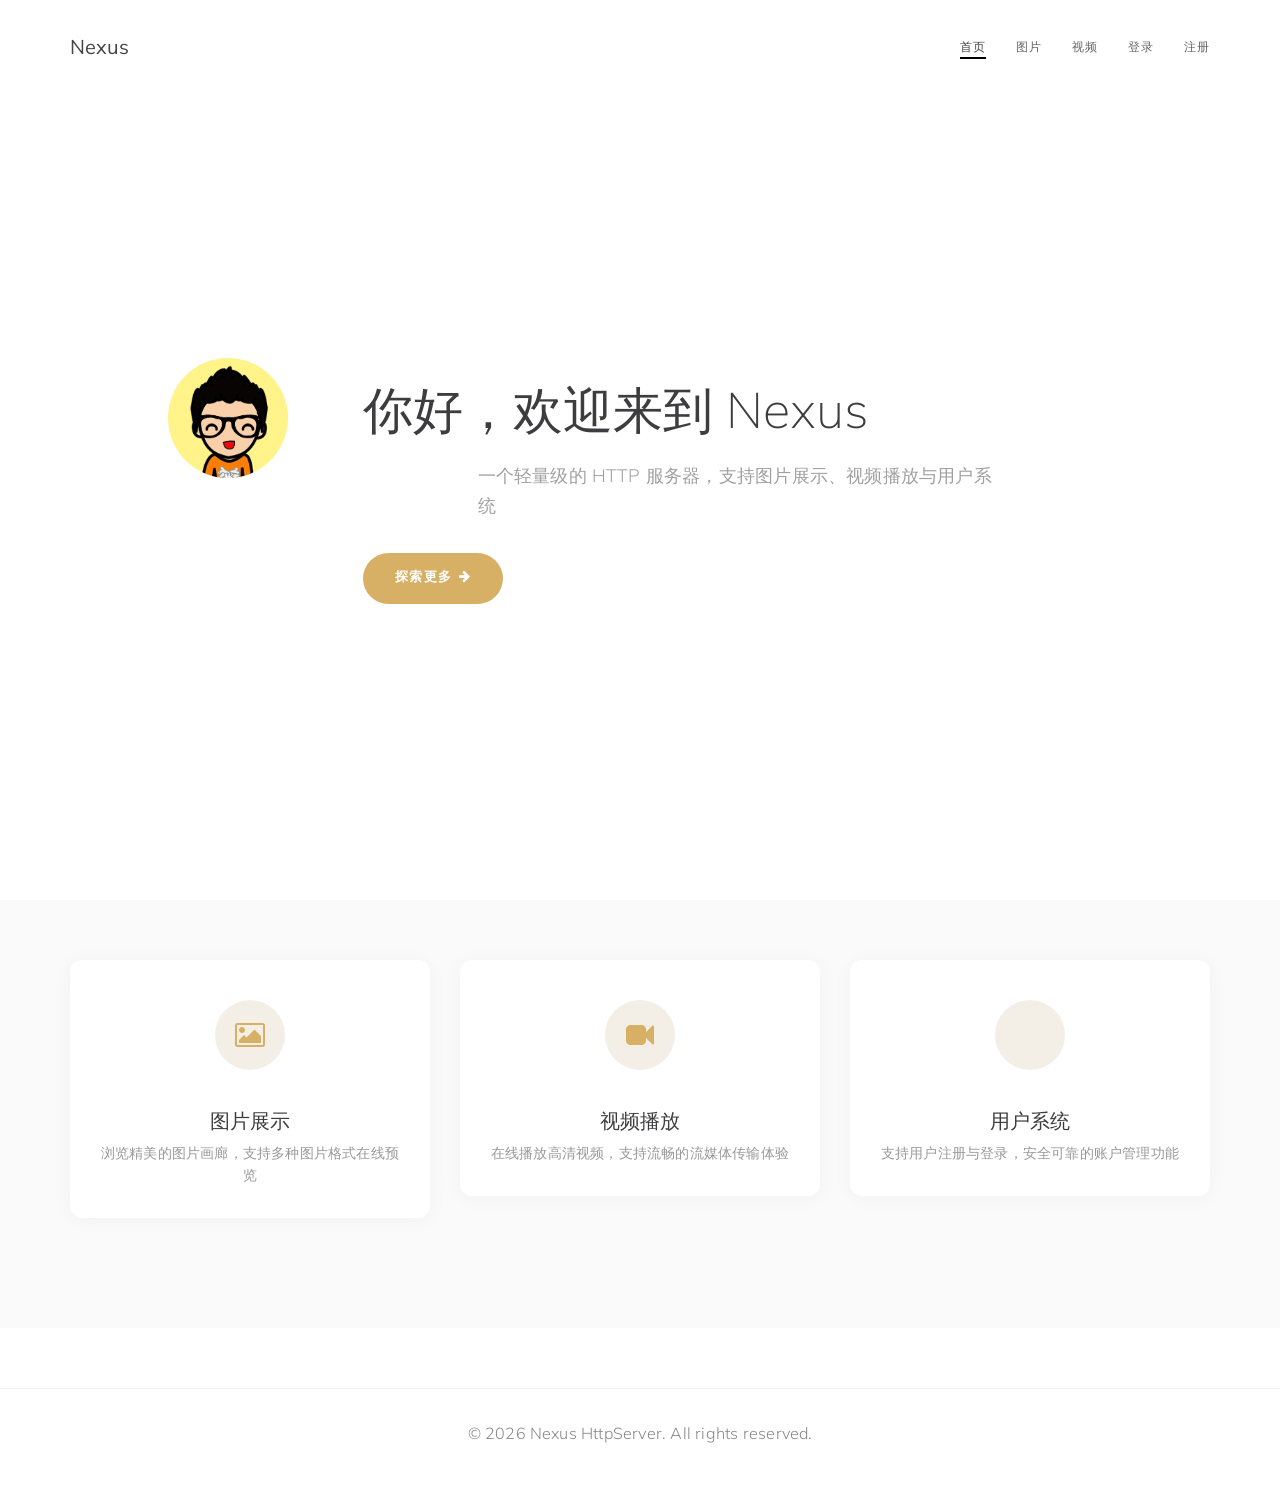
<file: webroot/index.html>
<!--
 * @Author       : nexus
 * @Date         : 2026-07-01
 * @copyleft GPL 2.0
-->
<!DOCTYPE html>
<html lang="en">

<head>
    <meta charset="UTF-8">
    <title>NEXUS-首页</title>
    <link rel="icon" href="images/favicon.ico">
    <link rel="stylesheet" href="css/bootstrap.min.css">
    <link rel="stylesheet" href="css/animate.css">
    <link rel="stylesheet" href="css/magnific-popup.css">
    <link rel="stylesheet" href="css/font-awesome.min.css">
    <link rel="stylesheet" href="css/style.css">
</head>

<body data-spy="scroll" data-target=".navbar-collapse" data-offset="50">

    <!-- PRE LOADER -->
    <div class="preloader">
        <div class="spinner">
            <span class="spinner-rotate"></span>
        </div>
    </div>

    <!-- NAVIGATION -->
    <div class="navbar custom-navbar navbar-fixed-top" role="navigation">
        <div class="container">
            <div class="navbar-header">
                <button class="navbar-toggle" data-toggle="collapse" data-target=".navbar-collapse">
                    <span class="icon icon-bar"></span>
                    <span class="icon icon-bar"></span>
                    <span class="icon icon-bar"></span>
                </button>
                <a href="/" class="navbar-brand">Nexus</a>
            </div>
            <div class="collapse navbar-collapse">
                <ul class="nav navbar-nav navbar-right">
                    <li class="active"><a href="/">首页</a></li>
                    <li><a href="/picture">图片</a></li>
                    <li><a href="/video">视频</a></li>
                    <li><a href="/login">登录</a></li>
                    <li><a href="/register">注册</a></li>
                </ul>
            </div>
        </div>
    </div>

    <!-- HERO SECTION -->
    <section id="home">
        <div class="container">
            <div class="row">
                <div class="col-md-offset-1 col-md-2 col-sm-3">
                    <img src="images/profile-image.jpg" class="wow fadeInUp img-responsive img-circle"
                         data-wow-delay="0.2s" alt="profile">
                </div>
                <div class="col-md-8 col-sm-8">
                    <h1 class="wow fadeInUp" data-wow-delay="0.4s">你好，欢迎来到 Nexus</h1>
                    <p class="hero-subtitle wow fadeInUp" data-wow-delay="0.6s">
                        一个轻量级的 HTTP 服务器，支持图片展示、视频播放与用户系统
                    </p>
                    <a href="/picture" class="wow fadeInUp btn btn-default section-btn" data-wow-delay="0.8s">
                        探索更多 <i class="fa fa-arrow-right"></i>
                    </a>
                </div>
            </div>
        </div>
    </section>

    <!-- FEATURES SECTION -->
    <section class="features-section">
        <div class="container">
            <div class="row">
                <div class="col-md-4 col-sm-6">
                    <div class="feature-card wow fadeInUp" data-wow-delay="0.2s">
                        <div class="feature-icon"><i class="fa fa-image"></i></div>
                        <h3>图片展示</h3>
                        <p>浏览精美的图片画廊，支持多种图片格式在线预览</p>
                    </div>
                </div>
                <div class="col-md-4 col-sm-6">
                    <div class="feature-card wow fadeInUp" data-wow-delay="0.4s">
                        <div class="feature-icon"><i class="fa fa-video-camera"></i></div>
                        <h3>视频播放</h3>
                        <p>在线播放高清视频，支持流畅的流媒体传输体验</p>
                    </div>
                </div>
                <div class="col-md-4 col-sm-6">
                    <div class="feature-card wow fadeInUp" data-wow-delay="0.6s">
                        <div class="feature-icon"><i class="fa fa-user-circle-o"></i></div>
                        <h3>用户系统</h3>
                        <p>支持用户注册与登录，安全可靠的账户管理功能</p>
                    </div>
                </div>
            </div>
        </div>
    </section>

    <!-- FOOTER -->
    <div class="site-footer">
        <div class="container">
            <p>© 2026 Nexus HttpServer. All rights reserved.</p>
        </div>
    </div>

    <!-- SCRIPTS -->
    <script src="js/jquery.js"></script>
    <script src="js/bootstrap.min.js"></script>
    <script src="js/smoothscroll.js"></script>
    <script src="js/jquery.magnific-popup.min.js"></script>
    <script src="js/magnific-popup-options.js"></script>
    <script src="js/wow.min.js"></script>
    <script src="js/custom.js"></script>
</body>

</html>
</file>
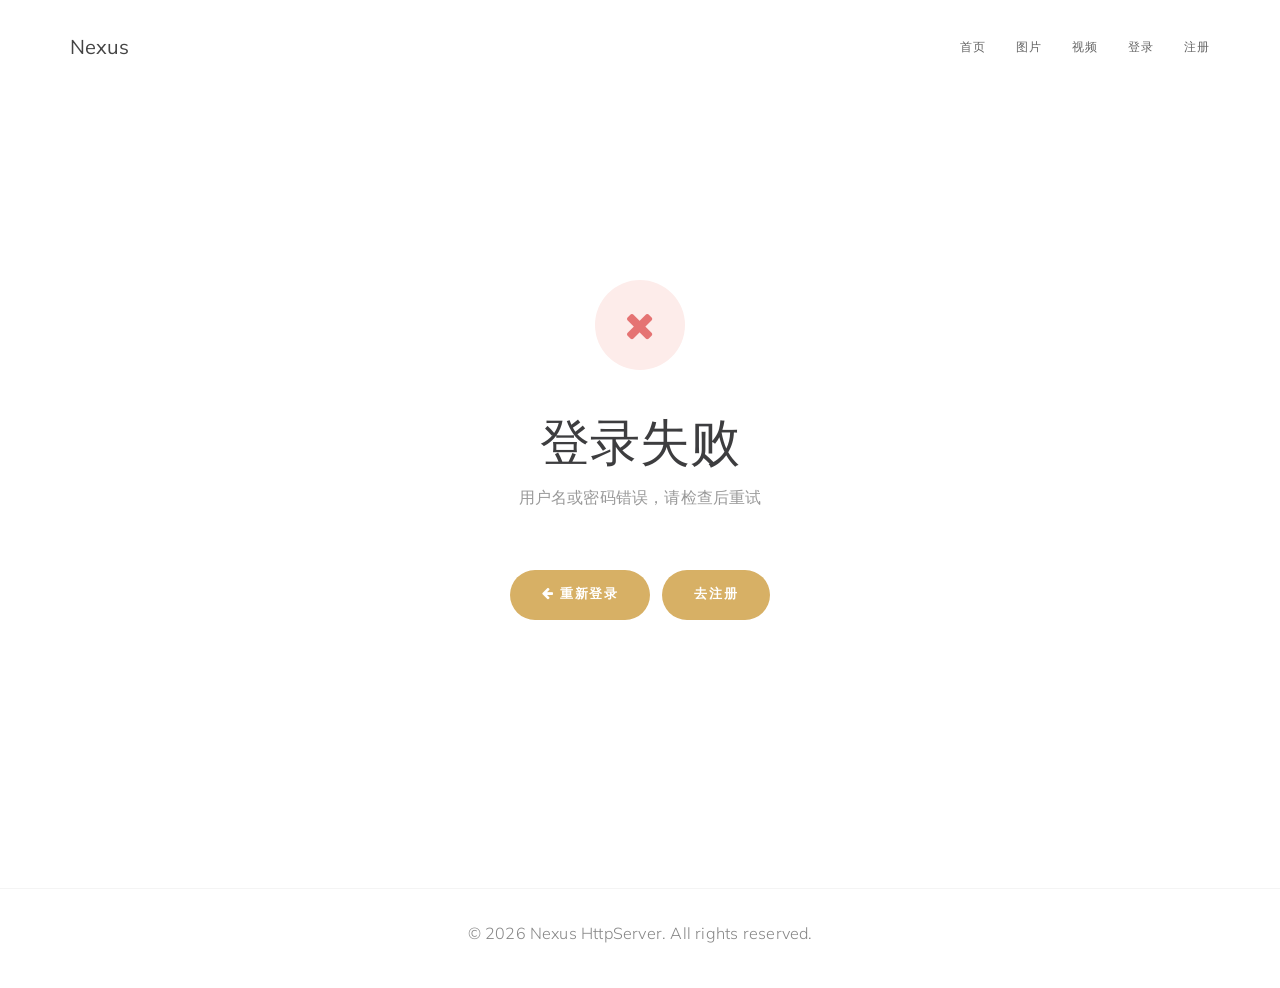
<file: webroot/logError.html>
<!--
 * @Author       : nexus
 * @Date         : 2026-07-01
 * @copyleft GPL 2.0
-->
<!DOCTYPE html>
<html lang="en">

<head>
    <meta charset="UTF-8">
    <title>NEXUS-登录失败</title>
    <link rel="icon" href="images/favicon.ico">
    <link rel="stylesheet" href="css/bootstrap.min.css">
    <link rel="stylesheet" href="css/animate.css">
    <link rel="stylesheet" href="css/magnific-popup.css">
    <link rel="stylesheet" href="css/font-awesome.min.css">
    <link rel="stylesheet" href="css/style.css">
</head>

<body data-spy="scroll" data-target=".navbar-collapse" data-offset="50">

    <!-- PRE LOADER -->
    <div class="preloader">
        <div class="spinner">
            <span class="spinner-rotate"></span>
        </div>
    </div>

    <!-- NAVIGATION -->
    <div class="navbar custom-navbar navbar-fixed-top" role="navigation">
        <div class="container">
            <div class="navbar-header">
                <button class="navbar-toggle" data-toggle="collapse" data-target=".navbar-collapse">
                    <span class="icon icon-bar"></span>
                    <span class="icon icon-bar"></span>
                    <span class="icon icon-bar"></span>
                </button>
                <a href="/" class="navbar-brand">Nexus</a>
            </div>
            <div class="collapse navbar-collapse">
                <ul class="nav navbar-nav navbar-right">
                    <li><a href="/">首页</a></li>
                    <li><a href="/picture">图片</a></li>
                    <li><a href="/video">视频</a></li>
                    <li><a href="/login">登录</a></li>
                    <li><a href="/register">注册</a></li>
                </ul>
            </div>
        </div>
    </div>

    <!-- ERROR RESULT -->
    <div class="result-page">
        <div class="container">
            <div class="result-card wow fadeInUp" data-wow-delay="0.2s">
                <div class="result-icon error wow bounceIn" data-wow-delay="0.4s">
                    <i class="fa fa-times"></i>
                </div>
                <h1>登录失败</h1>
                <p>用户名或密码错误，请检查后重试</p>
                <div class="result-actions">
                    <a href="/login" class="section-btn"><i class="fa fa-arrow-left"></i> 重新登录</a>
                    <a href="/register" class="section-btn">去注册</a>
                </div>
            </div>
        </div>
    </div>

    <!-- FOOTER -->
    <div class="site-footer">
        <div class="container">
            <p>© 2026 Nexus HttpServer. All rights reserved.</p>
        </div>
    </div>

    <!-- SCRIPTS -->
    <script src="js/jquery.js"></script>
    <script src="js/bootstrap.min.js"></script>
    <script src="js/smoothscroll.js"></script>
    <script src="js/jquery.magnific-popup.min.js"></script>
    <script src="js/magnific-popup-options.js"></script>
    <script src="js/wow.min.js"></script>
    <script src="js/custom.js"></script>
</body>

</html>
</file>
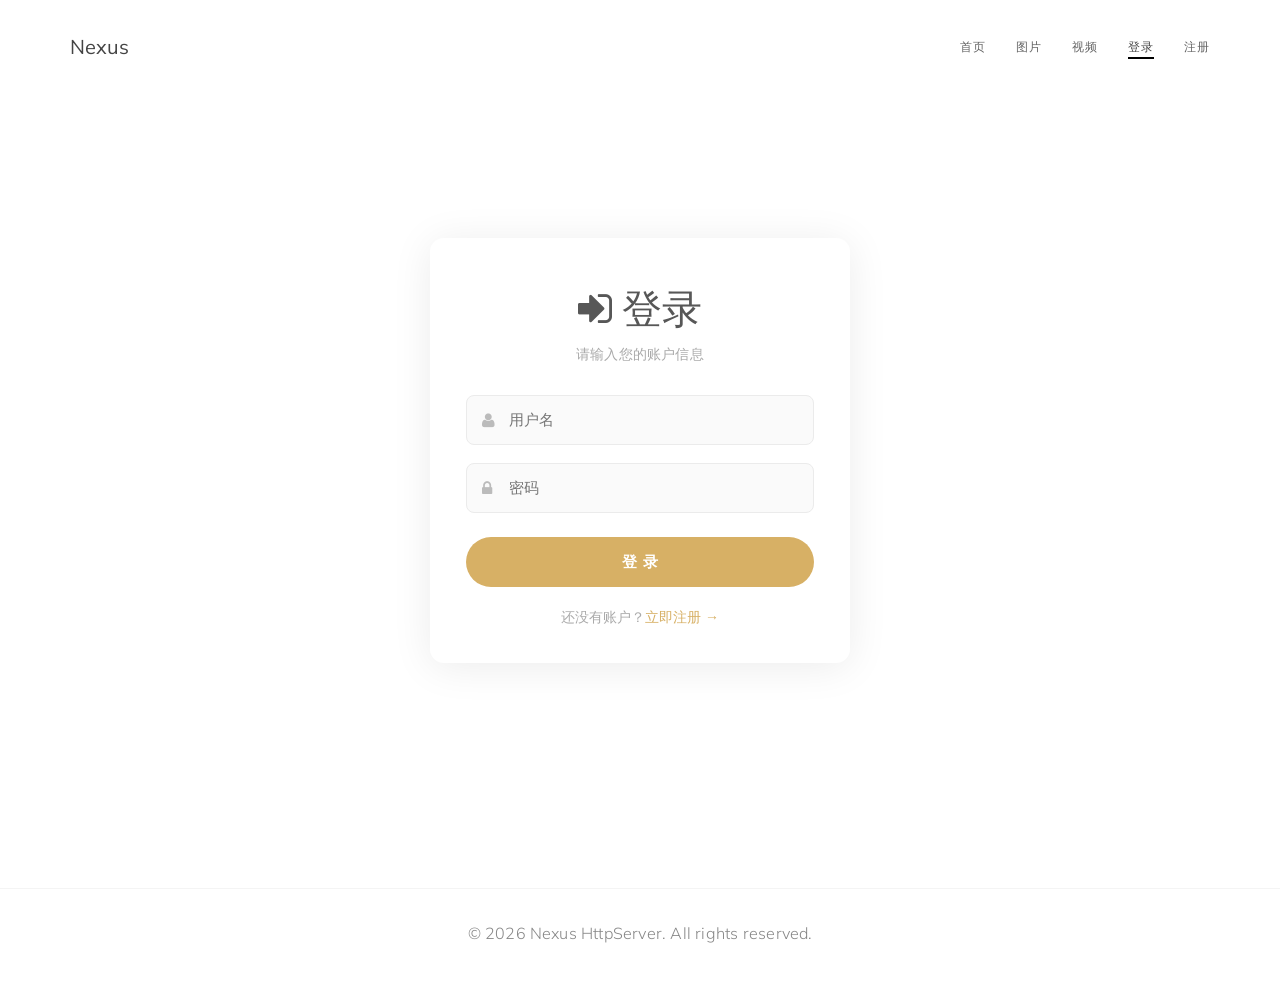
<file: webroot/login.html>
<!--
 * @Author       : nexus
 * @Date         : 2026-07-01
 * @copyleft GPL 2.0
-->
<!DOCTYPE html>
<html lang="en">

<head>
    <meta charset="UTF-8">
    <title>NEXUS-登录</title>
    <link rel="icon" href="images/favicon.ico">
    <link rel="stylesheet" href="css/bootstrap.min.css">
    <link rel="stylesheet" href="css/animate.css">
    <link rel="stylesheet" href="css/magnific-popup.css">
    <link rel="stylesheet" href="css/font-awesome.min.css">
    <link rel="stylesheet" href="css/style.css">
</head>

<body data-spy="scroll" data-target=".navbar-collapse" data-offset="50">

    <!-- PRE LOADER -->
    <div class="preloader">
        <div class="spinner">
            <span class="spinner-rotate"></span>
        </div>
    </div>

    <!-- NAVIGATION -->
    <div class="navbar custom-navbar navbar-fixed-top" role="navigation">
        <div class="container">
            <div class="navbar-header">
                <button class="navbar-toggle" data-toggle="collapse" data-target=".navbar-collapse">
                    <span class="icon icon-bar"></span>
                    <span class="icon icon-bar"></span>
                    <span class="icon icon-bar"></span>
                </button>
                <a href="/" class="navbar-brand">Nexus</a>
            </div>
            <div class="collapse navbar-collapse">
                <ul class="nav navbar-nav navbar-right">
                    <li><a href="/">首页</a></li>
                    <li><a href="/picture">图片</a></li>
                    <li><a href="/video">视频</a></li>
                    <li class="active"><a href="/login">登录</a></li>
                    <li><a href="/register">注册</a></li>
                </ul>
            </div>
        </div>
    </div>

    <!-- LOGIN FORM -->
    <div class="form-page">
        <div class="container">
            <div class="form-card wow fadeInUp" data-wow-delay="0.2s">
                <h2><i class="fa fa-sign-in"></i> 登录</h2>
                <p class="form-hint">请输入您的账户信息</p>

                <form action="login" method="post">
                    <div class="input-group-wrap">
                        <span class="input-icon"><i class="fa fa-user"></i></span>
                        <input type="text" name="username" placeholder="用户名" required="required">
                    </div>
                    <div class="input-group-wrap">
                        <span class="input-icon"><i class="fa fa-lock"></i></span>
                        <input type="password" name="password" placeholder="密码" required="required">
                    </div>
                    <button type="submit" class="btn-submit">登 录</button>
                </form>

                <div class="form-footer">
                    还没有账户？<a href="/register">立即注册 &rarr;</a>
                </div>
            </div>
        </div>
    </div>

    <!-- FOOTER -->
    <div class="site-footer">
        <div class="container">
            <p>© 2026 Nexus HttpServer. All rights reserved.</p>
        </div>
    </div>

    <!-- SCRIPTS -->
    <script src="js/jquery.js"></script>
    <script src="js/bootstrap.min.js"></script>
    <script src="js/smoothscroll.js"></script>
    <script src="js/jquery.magnific-popup.min.js"></script>
    <script src="js/magnific-popup-options.js"></script>
    <script src="js/wow.min.js"></script>
    <script src="js/custom.js"></script>
</body>

</html>
</file>
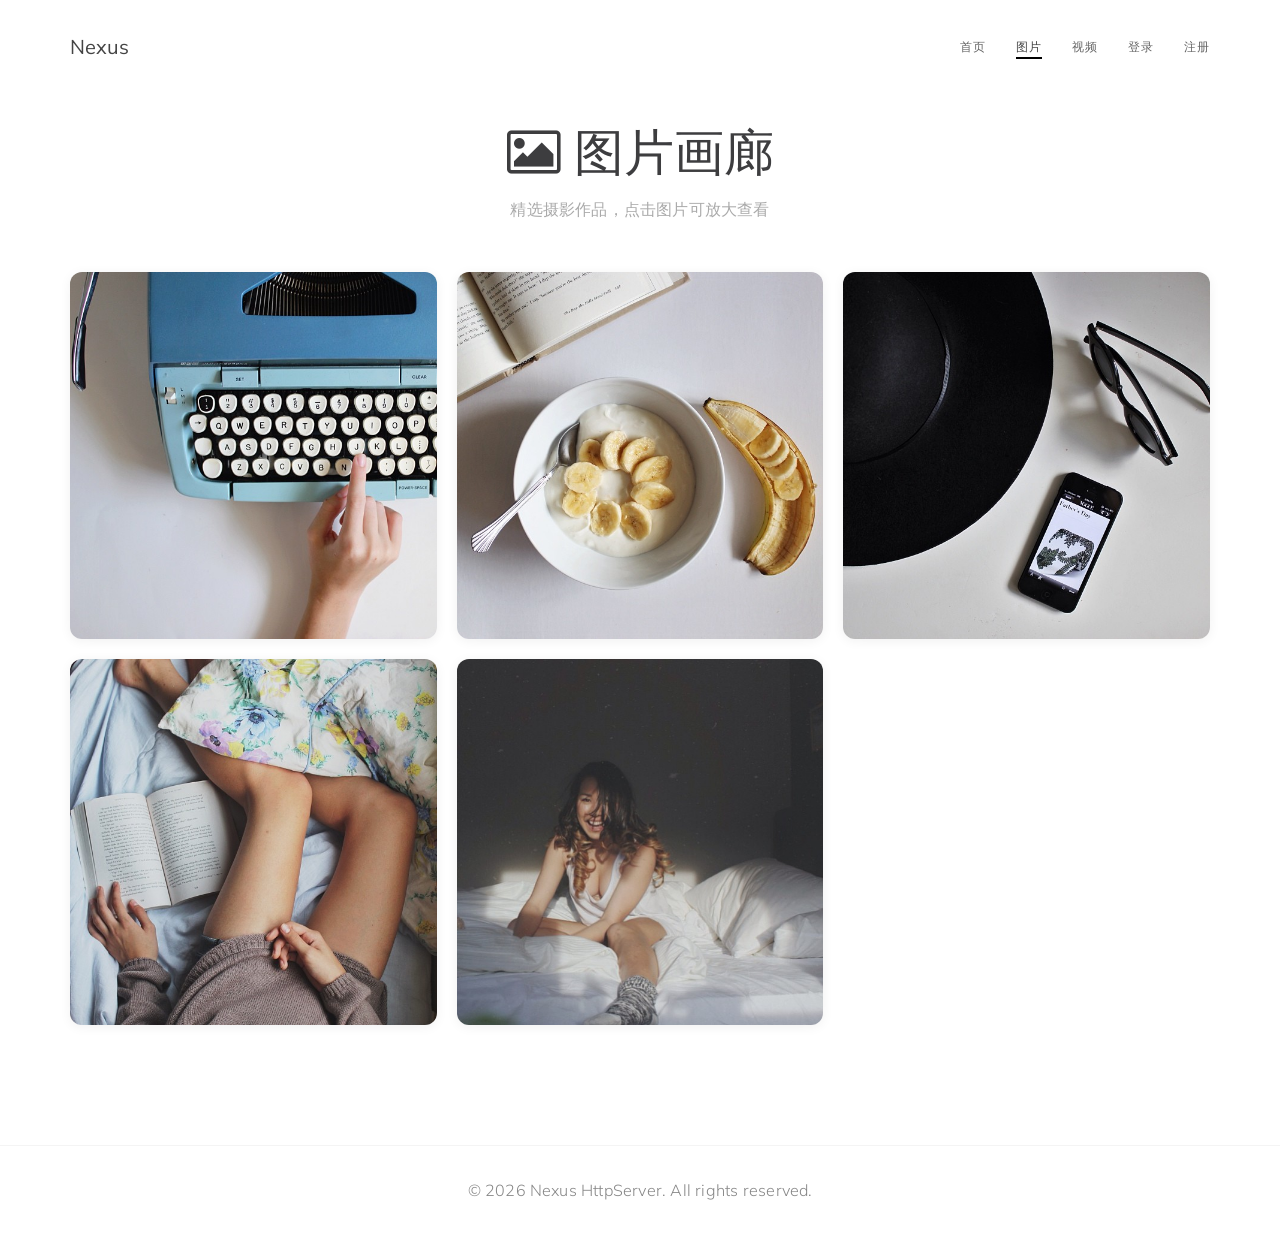
<file: webroot/picture.html>
<!--
 * @Author       : nexus
 * @Date         : 2026-07-01
 * @copyleft GPL 2.0
-->
<!DOCTYPE html>
<html lang="en">

<head>
    <meta charset="UTF-8">
    <title>NEXUS-图片</title>
    <link rel="icon" href="images/favicon.ico">
    <link rel="stylesheet" href="css/bootstrap.min.css">
    <link rel="stylesheet" href="css/animate.css">
    <link rel="stylesheet" href="css/magnific-popup.css">
    <link rel="stylesheet" href="css/font-awesome.min.css">
    <link rel="stylesheet" href="css/style.css">
</head>

<body data-spy="scroll" data-target=".navbar-collapse" data-offset="50">

    <!-- PRE LOADER -->
    <div class="preloader">
        <div class="spinner">
            <span class="spinner-rotate"></span>
        </div>
    </div>

    <!-- NAVIGATION -->
    <div class="navbar custom-navbar navbar-fixed-top" role="navigation">
        <div class="container">
            <div class="navbar-header">
                <button class="navbar-toggle" data-toggle="collapse" data-target=".navbar-collapse">
                    <span class="icon icon-bar"></span>
                    <span class="icon icon-bar"></span>
                    <span class="icon icon-bar"></span>
                </button>
                <a href="/" class="navbar-brand">Nexus</a>
            </div>
            <div class="collapse navbar-collapse">
                <ul class="nav navbar-nav navbar-right">
                    <li><a href="/">首页</a></li>
                    <li class="active"><a href="/picture">图片</a></li>
                    <li><a href="/video">视频</a></li>
                    <li><a href="/login">登录</a></li>
                    <li><a href="/register">注册</a></li>
                </ul>
            </div>
        </div>
    </div>

    <!-- GALLERY SECTION -->
    <section class="gallery-section">
        <div class="container">
            <div class="section-header wow fadeInUp" data-wow-delay="0.2s">
                <h1><i class="fa fa-image"></i> 图片画廊</h1>
                <p>精选摄影作品，点击图片可放大查看</p>
            </div>

            <div class="gallery-grid popup-gallery">
                <a href="images/instagram-image1.jpg" class="gallery-item wow fadeInUp" data-wow-delay="0.2s"
                   title="摄影作品 1">
                    <img src="images/instagram-image1.jpg" alt="Gallery 1">
                    <div class="gallery-overlay">
                        <span><i class="fa fa-search-plus"></i> 摄影作品 1</span>
                    </div>
                </a>
                <a href="images/instagram-image2.jpg" class="gallery-item wow fadeInUp" data-wow-delay="0.3s"
                   title="摄影作品 2">
                    <img src="images/instagram-image2.jpg" alt="Gallery 2">
                    <div class="gallery-overlay">
                        <span><i class="fa fa-search-plus"></i> 摄影作品 2</span>
                    </div>
                </a>
                <a href="images/instagram-image3.jpg" class="gallery-item wow fadeInUp" data-wow-delay="0.4s"
                   title="摄影作品 3">
                    <img src="images/instagram-image3.jpg" alt="Gallery 3">
                    <div class="gallery-overlay">
                        <span><i class="fa fa-search-plus"></i> 摄影作品 3</span>
                    </div>
                </a>
                <a href="images/instagram-image4.jpg" class="gallery-item wow fadeInUp" data-wow-delay="0.5s"
                   title="摄影作品 4">
                    <img src="images/instagram-image4.jpg" alt="Gallery 4">
                    <div class="gallery-overlay">
                        <span><i class="fa fa-search-plus"></i> 摄影作品 4</span>
                    </div>
                </a>
                <a href="images/instagram-image5.jpg" class="gallery-item wow fadeInUp" data-wow-delay="0.6s"
                   title="摄影作品 5">
                    <img src="images/instagram-image5.jpg" alt="Gallery 5">
                    <div class="gallery-overlay">
                        <span><i class="fa fa-search-plus"></i> 摄影作品 5</span>
                    </div>
                </a>
            </div>
        </div>
    </section>

    <!-- FOOTER -->
    <div class="site-footer">
        <div class="container">
            <p>© 2026 Nexus HttpServer. All rights reserved.</p>
        </div>
    </div>

    <!-- SCRIPTS -->
    <script src="js/jquery.js"></script>
    <script src="js/bootstrap.min.js"></script>
    <script src="js/smoothscroll.js"></script>
    <script src="js/jquery.magnific-popup.min.js"></script>
    <script src="js/magnific-popup-options.js"></script>
    <script src="js/wow.min.js"></script>
    <script src="js/custom.js"></script>
</body>

</html>
</file>
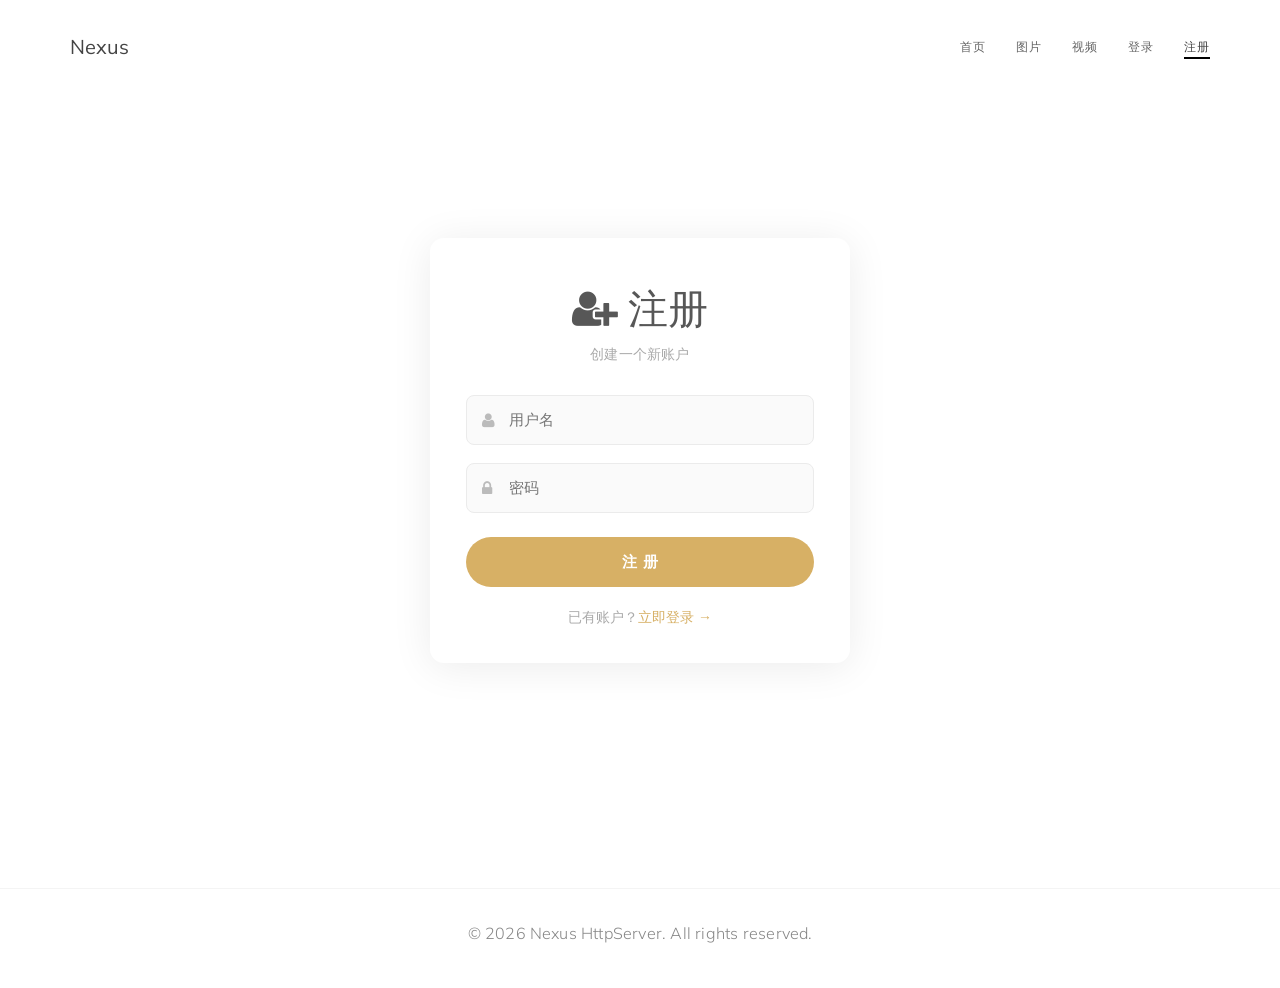
<file: webroot/register.html>
<!--
 * @Author       : nexus
 * @Date         : 2026-07-01
 * @copyleft GPL 2.0
-->
<!DOCTYPE html>
<html lang="en">

<head>
    <meta charset="UTF-8">
    <title>NEXUS-注册</title>
    <link rel="icon" href="images/favicon.ico">
    <link rel="stylesheet" href="css/bootstrap.min.css">
    <link rel="stylesheet" href="css/animate.css">
    <link rel="stylesheet" href="css/magnific-popup.css">
    <link rel="stylesheet" href="css/font-awesome.min.css">
    <link rel="stylesheet" href="css/style.css">
</head>

<body data-spy="scroll" data-target=".navbar-collapse" data-offset="50">

    <!-- PRE LOADER -->
    <div class="preloader">
        <div class="spinner">
            <span class="spinner-rotate"></span>
        </div>
    </div>

    <!-- NAVIGATION -->
    <div class="navbar custom-navbar navbar-fixed-top" role="navigation">
        <div class="container">
            <div class="navbar-header">
                <button class="navbar-toggle" data-toggle="collapse" data-target=".navbar-collapse">
                    <span class="icon icon-bar"></span>
                    <span class="icon icon-bar"></span>
                    <span class="icon icon-bar"></span>
                </button>
                <a href="/" class="navbar-brand">Nexus</a>
            </div>
            <div class="collapse navbar-collapse">
                <ul class="nav navbar-nav navbar-right">
                    <li><a href="/">首页</a></li>
                    <li><a href="/picture">图片</a></li>
                    <li><a href="/video">视频</a></li>
                    <li><a href="/login">登录</a></li>
                    <li class="active"><a href="/register">注册</a></li>
                </ul>
            </div>
        </div>
    </div>

    <!-- REGISTER FORM -->
    <div class="form-page">
        <div class="container">
            <div class="form-card wow fadeInUp" data-wow-delay="0.2s">
                <h2><i class="fa fa-user-plus"></i> 注册</h2>
                <p class="form-hint">创建一个新账户</p>

                <form action="register" method="post">
                    <div class="input-group-wrap">
                        <span class="input-icon"><i class="fa fa-user"></i></span>
                        <input type="text" name="username" placeholder="用户名" required="required">
                    </div>
                    <div class="input-group-wrap">
                        <span class="input-icon"><i class="fa fa-lock"></i></span>
                        <input type="password" name="password" placeholder="密码" required="required">
                    </div>
                    <button type="submit" class="btn-submit">注 册</button>
                </form>

                <div class="form-footer">
                    已有账户？<a href="/login">立即登录 &rarr;</a>
                </div>
            </div>
        </div>
    </div>

    <!-- FOOTER -->
    <div class="site-footer">
        <div class="container">
            <p>© 2026 Nexus HttpServer. All rights reserved.</p>
        </div>
    </div>

    <!-- SCRIPTS -->
    <script src="js/jquery.js"></script>
    <script src="js/bootstrap.min.js"></script>
    <script src="js/smoothscroll.js"></script>
    <script src="js/jquery.magnific-popup.min.js"></script>
    <script src="js/magnific-popup-options.js"></script>
    <script src="js/wow.min.js"></script>
    <script src="js/custom.js"></script>
</body>

</html>
</file>
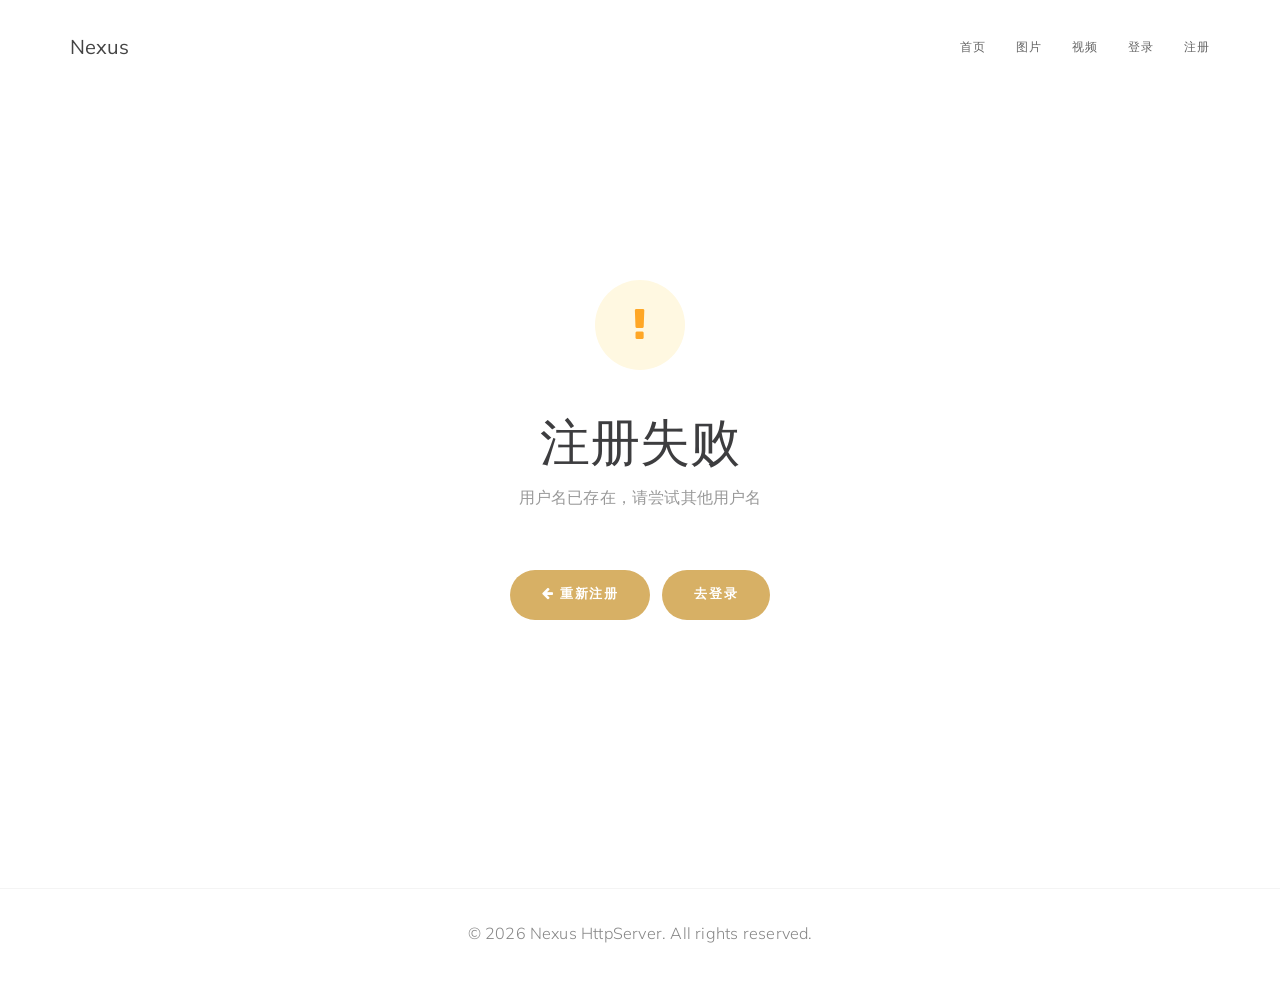
<file: webroot/registerError.html>
<!--
 * @Author       : nexus
 * @Date         : 2026-07-01
 * @copyleft GPL 2.0
-->
<!DOCTYPE html>
<html lang="en">

<head>
    <meta charset="UTF-8">
    <title>NEXUS-注册失败</title>
    <link rel="icon" href="images/favicon.ico">
    <link rel="stylesheet" href="css/bootstrap.min.css">
    <link rel="stylesheet" href="css/animate.css">
    <link rel="stylesheet" href="css/magnific-popup.css">
    <link rel="stylesheet" href="css/font-awesome.min.css">
    <link rel="stylesheet" href="css/style.css">
</head>

<body data-spy="scroll" data-target=".navbar-collapse" data-offset="50">

    <!-- PRE LOADER -->
    <div class="preloader">
        <div class="spinner">
            <span class="spinner-rotate"></span>
        </div>
    </div>

    <!-- NAVIGATION -->
    <div class="navbar custom-navbar navbar-fixed-top" role="navigation">
        <div class="container">
            <div class="navbar-header">
                <button class="navbar-toggle" data-toggle="collapse" data-target=".navbar-collapse">
                    <span class="icon icon-bar"></span>
                    <span class="icon icon-bar"></span>
                    <span class="icon icon-bar"></span>
                </button>
                <a href="/" class="navbar-brand">Nexus</a>
            </div>
            <div class="collapse navbar-collapse">
                <ul class="nav navbar-nav navbar-right">
                    <li><a href="/">首页</a></li>
                    <li><a href="/picture">图片</a></li>
                    <li><a href="/video">视频</a></li>
                    <li><a href="/login">登录</a></li>
                    <li><a href="/register">注册</a></li>
                </ul>
            </div>
        </div>
    </div>

    <!-- ERROR RESULT -->
    <div class="result-page">
        <div class="container">
            <div class="result-card wow fadeInUp" data-wow-delay="0.2s">
                <div class="result-icon warning wow bounceIn" data-wow-delay="0.4s">
                    <i class="fa fa-exclamation"></i>
                </div>
                <h1>注册失败</h1>
                <p>用户名已存在，请尝试其他用户名</p>
                <div class="result-actions">
                    <a href="/register" class="section-btn"><i class="fa fa-arrow-left"></i> 重新注册</a>
                    <a href="/login" class="section-btn">去登录</a>
                </div>
            </div>
        </div>
    </div>

    <!-- FOOTER -->
    <div class="site-footer">
        <div class="container">
            <p>© 2026 Nexus HttpServer. All rights reserved.</p>
        </div>
    </div>

    <!-- SCRIPTS -->
    <script src="js/jquery.js"></script>
    <script src="js/bootstrap.min.js"></script>
    <script src="js/smoothscroll.js"></script>
    <script src="js/jquery.magnific-popup.min.js"></script>
    <script src="js/magnific-popup-options.js"></script>
    <script src="js/wow.min.js"></script>
    <script src="js/custom.js"></script>
</body>

</html>
</file>
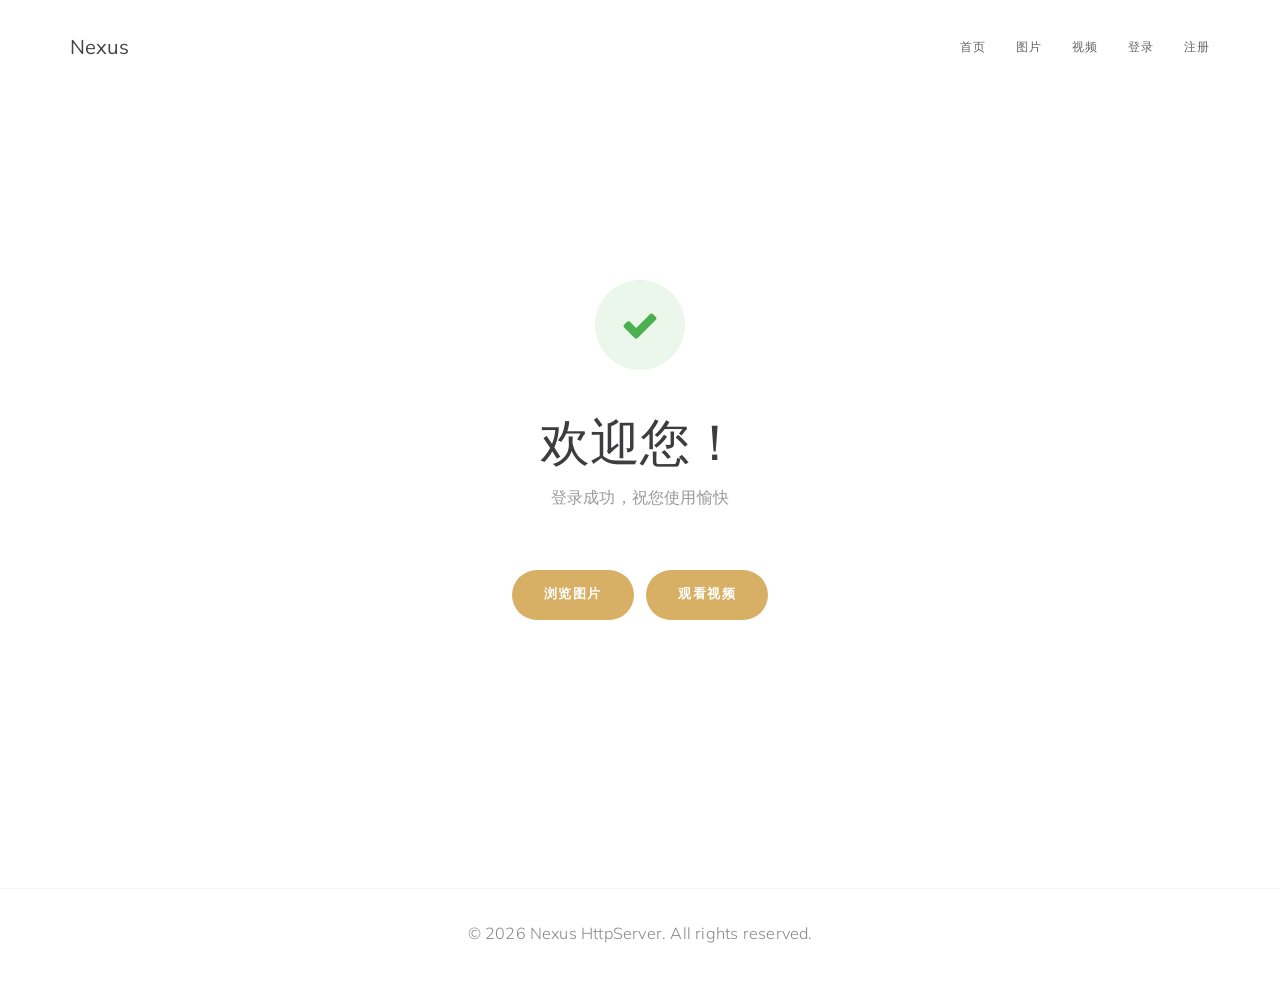
<file: webroot/welcome.html>
<!--
 * @Author       : nexus
 * @Date         : 2026-07-01
 * @copyleft GPL 2.0
-->
<!DOCTYPE html>
<html lang="en">

<head>
    <meta charset="UTF-8">
    <title>NEXUS-欢迎</title>
    <link rel="icon" href="images/favicon.ico">
    <link rel="stylesheet" href="css/bootstrap.min.css">
    <link rel="stylesheet" href="css/animate.css">
    <link rel="stylesheet" href="css/magnific-popup.css">
    <link rel="stylesheet" href="css/font-awesome.min.css">
    <link rel="stylesheet" href="css/style.css">
</head>

<body data-spy="scroll" data-target=".navbar-collapse" data-offset="50">

    <!-- PRE LOADER -->
    <div class="preloader">
        <div class="spinner">
            <span class="spinner-rotate"></span>
        </div>
    </div>

    <!-- NAVIGATION -->
    <div class="navbar custom-navbar navbar-fixed-top" role="navigation">
        <div class="container">
            <div class="navbar-header">
                <button class="navbar-toggle" data-toggle="collapse" data-target=".navbar-collapse">
                    <span class="icon icon-bar"></span>
                    <span class="icon icon-bar"></span>
                    <span class="icon icon-bar"></span>
                </button>
                <a href="/" class="navbar-brand">Nexus</a>
            </div>
            <div class="collapse navbar-collapse">
                <ul class="nav navbar-nav navbar-right">
                    <li><a href="/">首页</a></li>
                    <li><a href="/picture">图片</a></li>
                    <li><a href="/video">视频</a></li>
                    <li><a href="/login">登录</a></li>
                    <li><a href="/register">注册</a></li>
                </ul>
            </div>
        </div>
    </div>

    <!-- WELCOME RESULT -->
    <div class="result-page">
        <div class="container">
            <div class="result-card wow fadeInUp" data-wow-delay="0.2s">
                <div class="result-icon success wow bounceIn" data-wow-delay="0.4s">
                    <i class="fa fa-check"></i>
                </div>
                <h1>欢迎您！</h1>
                <p>登录成功，祝您使用愉快</p>
                <div class="result-actions">
                    <a href="/picture" class="section-btn">浏览图片</a>
                    <a href="/video" class="section-btn">观看视频</a>
                </div>
            </div>
        </div>
    </div>

    <!-- FOOTER -->
    <div class="site-footer">
        <div class="container">
            <p>© 2026 Nexus HttpServer. All rights reserved.</p>
        </div>
    </div>

    <!-- SCRIPTS -->
    <script src="js/jquery.js"></script>
    <script src="js/bootstrap.min.js"></script>
    <script src="js/smoothscroll.js"></script>
    <script src="js/jquery.magnific-popup.min.js"></script>
    <script src="js/magnific-popup-options.js"></script>
    <script src="js/wow.min.js"></script>
    <script src="js/custom.js"></script>
</body>

</html>
</file>
<file: webroot/css/style.css>
@import url('https://fonts.googleapis.com/css?family=Muli:200,300,400');

body {
  background: #ffffff;
  font-family: 'Muli', sans-serif;
  font-style: normal;
  font-weight: 300;
  overflow-x: hidden;
}

html, body {
  width: 100%;
  height: 100%;
}



/*---------------------------------------
  Typorgraphy              
-----------------------------------------*/

h1,h2,h3,h4,h5,h6 {
  font-style: normal;
  font-weight: 200;
  letter-spacing: 0px;
}

h1 {
  color: #3d3d3f;
  font-size: 50px;
  line-height: normal;
}

h2 {
  color: #575757;
  font-size: 40px;
  line-height: 52px;
  margin-top: 0px;
}

h4 {
  color: #797979;
  font-size: 18px;
  font-weight: normal;
}

p {
    color: #878787;
    font-size: 16px;
    font-weight: 300;
    line-height: 25px;
    letter-spacing: 0.2px;
}

strong, span {
  color: #878787;
  font-weight: normal;
}



/*---------------------------------------
  Buttons               
-----------------------------------------*/

.section-btn {
  background: #d7b065;
  border: none;
  border-radius: 50px;
  color: #ffffff;
  font-size: 13px;
  font-weight: bold;
  letter-spacing: 1.6px;
  padding: 14px 32px 18px 32px;
  margin-top: 32px;
  -webkit-transition: all ease-in-out 0.4s;
  transition: all ease-in-out 0.4s;
}

.section-btn:focus,
.section-btn:hover {
  background: #000000;
  color: #ffffff;
}

.copyrights{
	text-indent:-9999px;
	height:0;
	line-height:0;
	font-size:0;
	overflow:hidden;
}

/*---------------------------------------
    General               
-----------------------------------------*/

html{
  -webkit-font-smoothing: antialiased;
}

a {
  color: #575757;
  -webkit-transition: 0.5s;
  transition: 0.5s;
  text-decoration: none !important;
}

a:hover, a:active, a:focus {
  color: #000000;
  outline: none;
}

* {
  -webkit-box-sizing: border-box;
  box-sizing: border-box;
}

*:before,
*:after {
  -webkit-box-sizing: border-box;
  box-sizing: border-box;
}

.section-title {
  margin: 0;
  padding-bottom: 32px;
}

#about, #work,
#contact {
  position: relative;
  padding-top: 80px;
  padding-bottom: 80px;
}

#about img, #team img {
  border-radius: 5px;
}

#work {
  border-top: 1px solid #f0f0f0;
  border-bottom: 1px solid #f0f0f0;
}

#contact {
  text-align: center;
}



/*---------------------------------------
  Pre loader section              
-----------------------------------------*/

.preloader {
  position: fixed;
  top: 0;
  left: 0;
  width: 100%;
  height: 100%;
  z-index: 99999;
  display: flex;
  flex-flow: row nowrap;
  justify-content: center;
  align-items: center;
  background: none repeat scroll 0 0 #ffffff;
}

.spinner {
  border: 1px solid transparent;
  border-radius: 5px;
  position: relative;
}

.spinner:before {
  content: '';
  box-sizing: border-box;
  position: absolute;
  top: 50%;
  left: 50%;
  width: 65px;
  height: 65px;
  margin-top: -10px;
  margin-left: -10px;
  border-radius: 50%;
  border: 1px solid #000000;
  border-top-color: #f9f9f9;
  animation: spinner .9s linear infinite;
}

@-webkit-@keyframes spinner {
  to {transform: rotate(360deg);}
}

@keyframes spinner {
  to {transform: rotate(360deg);}
}



/*---------------------------------------
  Navigation section              
-----------------------------------------*/

.custom-navbar {
  border: none;
  margin-bottom: 0;
  background-color: #ffffff;
  padding-top: 22px;
}

.custom-navbar .navbar-brand {
  color: #444;
  font-weight: normal;
  font-size: 20px;
}

.custom-navbar .nav li a {
  font-size: 12px;
  font-weight: normal;
  color: #656565;
  letter-spacing: 1px;
  -webkit-transition: all ease-in-out 0.4s;
  transition: all ease-in-out 0.4s;
  padding: 0;
  margin: 15px;
}

.custom-navbar .navbar-nav > li > a:hover,
.custom-navbar .navbar-nav > li > a:focus {
  background-color: transparent;
  color: #454545;
}

.custom-navbar .navbar-nav li a:after {
  content: "";
  position: absolute;
  display: block;
  width: 0px;
  height: 2px;
  margin: auto;
  background: transparent;
  transition: width .3s ease, background-color .3s ease;
}

.custom-navbar .navbar-nav li a:hover:after,
.custom-navbar .nav li.active > a:after {
  background: #000000;
  color: #ffffff;
  width: 100%;
}

.custom-navbar .nav li.active > a {
  background-color: transparent;
  color: #454545;
}

.custom-navbar .navbar-toggle {
  border: none;
  padding-top: 12px;
}

.custom-navbar .navbar-toggle {
  background-color: transparent;
}

.custom-navbar .navbar-toggle .icon-bar {
  background: #000000;
  border-color: transparent;
}

@media(min-width:768px) {
    .custom-navbar {
      border-bottom: 0;
      background: 0 0; 
    }
    .custom-navbar.top-nav-collapse {
      background: #ffffff;
      box-shadow:0 40px 100px rgba(0,0,0,.2);
      padding: 10px 0;
    }

}



/*---------------------------------------
  Home section              
-----------------------------------------*/

#home {
  display: -webkit-box;
  display: -webkit-flex;
   display: -ms-flexbox;
  display: flex;
  -webkit-box-align: center;
  -webkit-align-items: center;
  -ms-flex-align: center;
   align-items: center;
  height: 100vh;
  position: relative;
  padding-top: 62px;
}

#home img {
  width: 120px;
  height: 120px;
}


/*---------------------------------------
  About section              
-----------------------------------------*/

#about .section-title {
  padding-bottom: 16px;
}

#about .col-md-4 a {
  width: 100px;
  height: 100px;
  display: inline-block;
  margin: 6px 6px 0px 0;
}

#about .about-thumb {
  margin-top: 22px;
}

#about .about-thumb strong {
  font-weight: normal;
  display: block;
  padding-top: 4px;
}



/*---------------------------------------
  Skill section              
-----------------------------------------*/

#skill {
  border-top: 1px solid #f0f0f0;
  padding-top: 80px;
  padding-bottom: 60px;
}

.skill-thumb strong,
.skill-thumb span {
  color: #575757;
  font-size: 16px;
  padding-bottom: 8px;
  display: inline-block;
}

.skill-thumb .progress {
  background: #ffffff;
  border-radius: 5px;
  box-shadow: none;
  height: 4px;
}

.skill-thumb .progress-bar-primary {
  background: #3d3d3f;
}



/*---------------------------------------
  Work section              
-----------------------------------------*/

#work .work-thumb {
  border-radius: 5px;
  margin-bottom: 15px;
  padding: 0;
  overflow: hidden;
  position: relative;
  top: 0;
  -webkit-transition: all ease-in-out 0.4s;
  transition: all ease-in-out 0.4s;
}

#work .work-thumb:hover {
  background: #ffffff;
  box-shadow: 0px 16px 22px 0px rgba(90, 91, 95, 0.3);
  top: -5px;
}

#work .work-thumb img {
  border-radius: 5px;
}



/*---------------------------------------
  Contact section              
-----------------------------------------*/

#contact .form-control {
  border-radius: 0px;
  border-color: #f0f0f0;
  box-shadow: none;
  font-size: 16px;
  margin-top: 12px;
  margin-bottom: 12px;
  -webkit-transition: all ease-in-out 0.4s;
  transition: all ease-in-out 0.4s;
}

#contact .form-control:focus {
  border-bottom: 2px solid #999999;
}

#contact input {
  height: 55px;
  border: none;
  border-bottom: 1px solid #f0f0f0;
}

#contact button#submit {
  background: #000000;
  border: none;
  border-radius: 50px;
  color: #ffffff;
  font-weight: 300;
  height: 55px;
  padding-bottom: 10px;
  margin-top: 24px;
}

#contact button#submit:hover {
  background: #d7b065;
  color: #ffffff;
}



/*---------------------------------------
  Social icon             
-----------------------------------------*/

.social-icon {
  position: relative;
  padding: 0;
  margin: 0;
}

.social-icon li {
  display: inline-block;
  list-style: none;
}

.social-icon li a {
  background: #292929;
  border-radius: 100%;
  color: #ffffff;
  cursor: pointer;
  font-size: 16px;
  text-decoration: none;
  transition: all 0.4s ease-in-out;
  width: 30px;
  height: 30px;
  line-height: 30px;
  text-align: center;
  vertical-align: middle;
  position: relative;
  margin: 20px 6px 10px 6px;
}

.social-icon li a:hover {
  background: #d7b065;
  transform: scale(1.1);
}


/*---------------------------------------
  Mobile Responsive styles              
-----------------------------------------*/

@media (min-width: 768px) and (max-width: 1024px) {
  #home {
    height: 50vh;
  }
}

@media (min-width: 667px) and (max-width: 767px) {
  #home {
    height: 140vh;
  }
}

@media (min-width: 568px) and (max-width: 665px) {
  #home {
    height: 190vh;
  }
}

@media (max-width: 980px) {

 h1 {font-size: 33px;}

 #work .work-thumb {
  margin-top: 30px;
 }

}


@media (max-width: 768px) {

  h1 {
    font-size: 30px;
    line-height: normal;
  }

  h2  {font-size: 30px;}

  .custom-navbar {
    background-color: #ffffff;
    box-shadow:0 40px 100px rgba(0,0,0,.2);
    padding-top: 0px;
    padding-bottom: 5px;
  }

  .custom-navbar .nav {
    padding-bottom: 10px;
  }

  .custom-navbar .nav li a {
    display: inline-block;
    margin-bottom: 5px;
  }

}


@media (max-width: 580px) {

  #about .about-thumb {
    margin-top: 0px;
  }

  .about-thumb .social-icon {
    margin-bottom: 15px;
  }

}


@media (max-width: 357px) {

  h1 {
    font-size: 28px;
  }

  #about .col-md-4 a {
    width: 85px;
    height: 85px;
  }

}


/*---------------------------------------
  Hero / 通用加强区域
-----------------------------------------*/
.hero-section {
  padding: 100px 0 60px;
}

.hero-subtitle {
  color: #a0a0a0;
  font-size: 18px;
  line-height: 30px;
  max-width: 520px;
  margin: 16px auto 0;
}


/*---------------------------------------
  功能卡片 (Features)
-----------------------------------------*/
.features-section {
  padding: 60px 0 80px;
  background: #fafafa;
}

.feature-card {
  background: #ffffff;
  border-radius: 12px;
  padding: 40px 28px 32px;
  text-align: center;
  box-shadow: 0 2px 20px rgba(0,0,0,.04);
  transition: all 0.35s ease;
  margin-bottom: 30px;
}

.feature-card:hover {
  transform: translateY(-6px);
  box-shadow: 0 12px 36px rgba(0,0,0,.10);
}

.feature-card .feature-icon {
  display: inline-block;
  width: 70px;
  height: 70px;
  line-height: 70px;
  border-radius: 50%;
  background: #f4efe6;
  color: #d7b065;
  font-size: 28px;
  margin-bottom: 20px;
}

.feature-card h3 {
  color: #3d3d3f;
  font-size: 20px;
  margin-bottom: 10px;
  font-weight: 300;
}

.feature-card p {
  color: #999;
  font-size: 14px;
  line-height: 22px;
  margin: 0;
}


/*---------------------------------------
  表单卡片 (Login / Register)
-----------------------------------------*/
.form-page {
  display: flex;
  align-items: center;
  min-height: calc(100vh - 72px);
  padding-top: 72px;
}

.form-card {
  background: #ffffff;
  border-radius: 14px;
  padding: 44px 36px 36px;
  box-shadow: 0 4px 40px rgba(0,0,0,.08);
  max-width: 420px;
  margin: 0 auto;
}

.form-card h2 {
  text-align: center;
  margin-bottom: 8px;
}

.form-card .form-hint {
  text-align: center;
  color: #aaa;
  font-size: 14px;
  margin-bottom: 28px;
}

.form-card .input-group-wrap {
  position: relative;
  margin-bottom: 18px;
}

.form-card .input-group-wrap .input-icon {
  position: absolute;
  left: 16px;
  top: 50%;
  transform: translateY(-50%);
  color: #bbb;
  font-size: 16px;
  z-index: 2;
}

.form-card input[type="text"],
.form-card input[type="password"] {
  width: 100%;
  height: 50px;
  padding: 0 16px 0 42px;
  border: 1px solid #ebebeb;
  border-radius: 8px;
  font-size: 15px;
  color: #3d3d3f;
  background: #fafafa;
  transition: border-color 0.3s, box-shadow 0.3s;
  outline: none;
}

.form-card input:focus {
  border-color: #d7b065;
  box-shadow: 0 0 0 3px rgba(215,176,101,.12);
  background: #fff;
}

.form-card .btn-submit {
  width: 100%;
  height: 50px;
  background: #d7b065;
  color: #fff;
  border: none;
  border-radius: 50px;
  font-size: 15px;
  font-weight: bold;
  letter-spacing: 1px;
  cursor: pointer;
  transition: all 0.35s;
  margin-top: 6px;
}

.form-card .btn-submit:hover {
  background: #000;
}

.form-card .form-footer {
  text-align: center;
  margin-top: 20px;
  font-size: 14px;
  color: #aaa;
}

.form-card .form-footer a {
  color: #d7b065;
  font-weight: 400;
}

.form-card .form-footer a:hover {
  color: #000;
}


/*---------------------------------------
  结果/欢迎页面
-----------------------------------------*/
.result-page {
  display: flex;
  align-items: center;
  min-height: calc(100vh - 72px);
  padding-top: 72px;
}

.result-card {
  text-align: center;
  max-width: 480px;
  margin: 0 auto;
}

.result-card .result-icon {
  display: inline-block;
  width: 90px;
  height: 90px;
  line-height: 90px;
  border-radius: 50%;
  font-size: 38px;
  margin-bottom: 20px;
}

.result-card .result-icon.success {
  background: #eaf7ea;
  color: #4caf50;
}

.result-card .result-icon.error {
  background: #fdecea;
  color: #e57373;
}

.result-card .result-icon.info {
  background: #e3f2fd;
  color: #42a5f5;
}

.result-card .result-icon.warning {
  background: #fff8e1;
  color: #ffa726;
}

.result-card h1 {
  margin-bottom: 8px;
}

.result-card p {
  font-size: 16px;
  color: #999;
  margin-bottom: 28px;
}

.result-card .result-actions {
  display: flex;
  gap: 12px;
  justify-content: center;
  flex-wrap: wrap;
}


/*---------------------------------------
  图片画廊
-----------------------------------------*/
.gallery-section {
  padding: 100px 0 60px;
}

.gallery-section .section-header {
  text-align: center;
  margin-bottom: 50px;
}

.gallery-section .section-header h1 {
  margin-bottom: 10px;
}

.gallery-section .section-header p {
  color: #aaa;
  font-size: 16px;
}

.gallery-grid {
  display: grid;
  grid-template-columns: repeat(auto-fill, minmax(280px, 1fr));
  gap: 20px;
}

.gallery-item {
  border-radius: 12px;
  overflow: hidden;
  position: relative;
  cursor: pointer;
  transition: all 0.35s ease;
  box-shadow: 0 2px 12px rgba(0,0,0,.06);
}

.gallery-item:hover {
  transform: translateY(-4px);
  box-shadow: 0 12px 30px rgba(0,0,0,.14);
}

.gallery-item img {
  width: 100%;
  display: block;
  transition: transform 0.4s;
}

.gallery-item:hover img {
  transform: scale(1.05);
}

.gallery-item .gallery-overlay {
  position: absolute;
  bottom: 0;
  left: 0;
  right: 0;
  background: linear-gradient(transparent, rgba(0,0,0,.55));
  color: #fff;
  padding: 40px 16px 14px;
  opacity: 0;
  transition: opacity 0.35s;
}

.gallery-item:hover .gallery-overlay {
  opacity: 1;
}

.gallery-overlay span {
  color: #fff;
  font-size: 14px;
}


/*---------------------------------------
  视频页面
-----------------------------------------*/
.video-section {
  padding: 100px 0 60px;
}

.video-wrapper {
  border-radius: 14px;
  overflow: hidden;
  box-shadow: 0 4px 30px rgba(0,0,0,.10);
}

.video-wrapper video {
  width: 100%;
  display: block;
  outline: none;
}

.video-info {
  text-align: center;
  margin-top: 24px;
}

.video-info h1 {
  margin-bottom: 6px;
}

.video-info p {
  color: #aaa;
  font-size: 15px;
}


/*---------------------------------------
  页脚
-----------------------------------------*/
.site-footer {
  text-align: center;
  padding: 32px 0;
  color: #ccc;
  font-size: 13px;
  border-top: 1px solid #f4f4f4;
  margin-top: 60px;
}


/*---------------------------------------
  响应式补充
-----------------------------------------*/
@media (max-width: 768px) {
  .form-card {
    padding: 32px 22px 28px;
  }

  .gallery-grid {
    grid-template-columns: repeat(auto-fill, minmax(220px, 1fr));
    gap: 12px;
  }

  .result-card .result-actions {
    flex-direction: column;
    align-items: center;
  }
}

@media (max-width: 480px) {
  .gallery-grid {
    grid-template-columns: 1fr 1fr;
    gap: 8px;
  }

  .feature-card {
    padding: 28px 18px 24px;
  }
}
</file>
